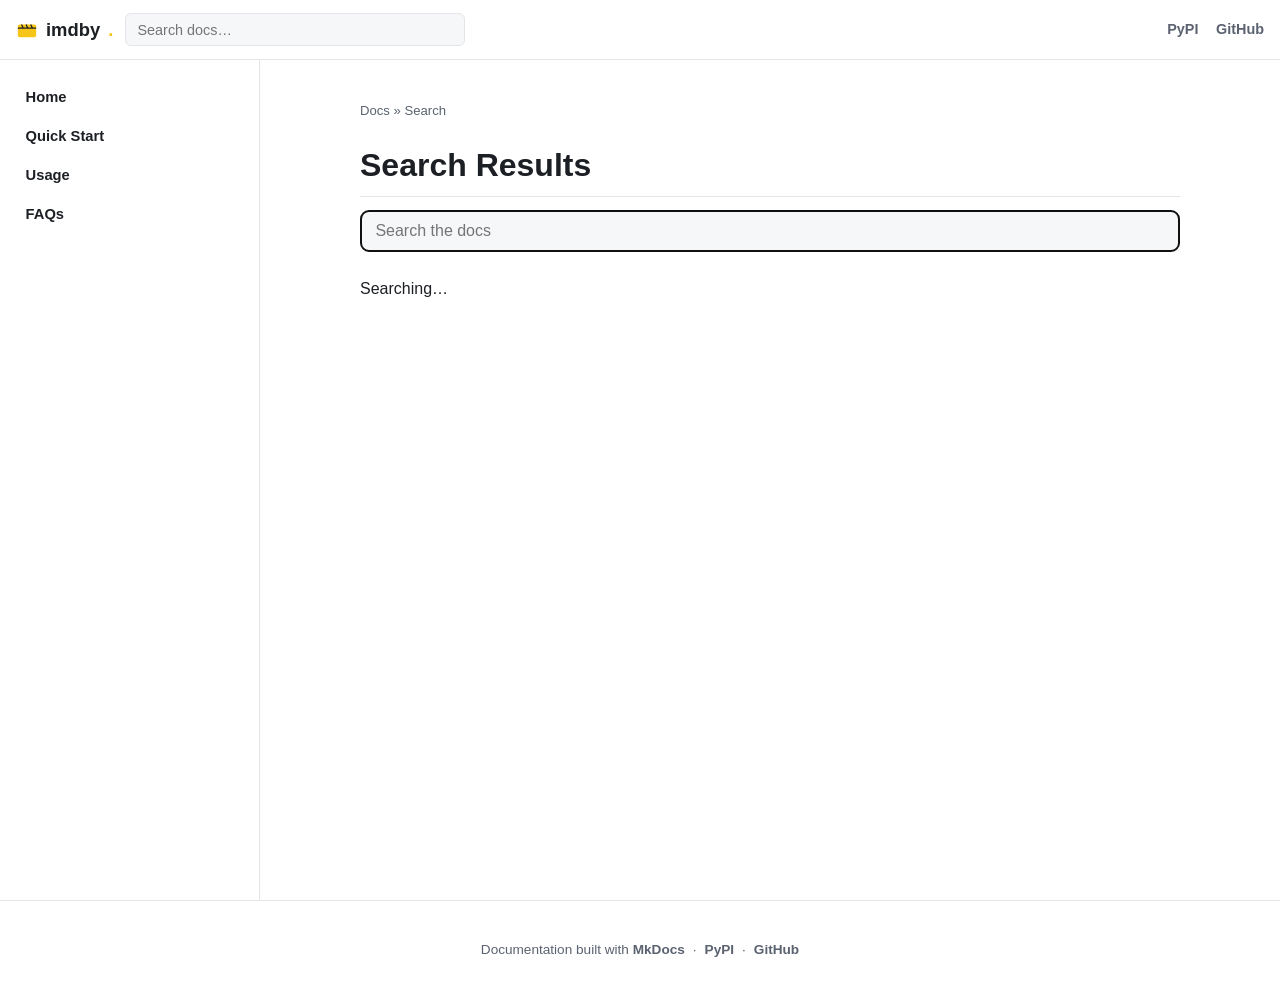
<file: search.html>
<!DOCTYPE html>
<html lang="en">
<head>
  <meta charset="utf-8">
  <meta http-equiv="X-UA-Compatible" content="IE=edge">
  <meta name="viewport" content="width=device-width, initial-scale=1.0">
  <link rel="shortcut icon" href="./img/favicon.ico">
  <title>Search — imdby</title>

  <link rel="stylesheet" href="./css/style.css">
</head>
<body>

  <header class="topbar">
    <button class="nav-toggle" aria-label="Toggle navigation" aria-controls="sidebar" aria-expanded="false">☰</button>
    <a href="./." class="brand">
      <svg width="22" height="22" viewBox="0 0 24 24" fill="none" xmlns="http://www.w3.org/2000/svg">
        <rect x="2" y="6" width="20" height="14" rx="2" fill="#f5c518"/>
        <path d="M2 10h20M6 6l2 4M11 6l2 4M16 6l2 4" stroke="#1c1f24" stroke-width="1.4"/>
      </svg>
      imdby<span class="dot">.</span>
    </a>
    <div class="topbar-search">
      <input type="text" placeholder="Search docs…" data-search-url="./search.html" aria-label="Search docs">
    </div>
    <nav class="topbar-links">
      <a href="https://pypi.org/project/imdby" target="_blank" rel="noopener">PyPI</a>
      <a href="https://github.com/santhoshse7en/imdby" target="_blank" rel="noopener">GitHub</a>
    </nav>
  </header>

  <div class="backdrop"></div>

  <div class="layout">
    <aside class="sidebar" id="sidebar">
      <nav aria-label="Documentation">
        <ul>
          <li><a href="./.">Home</a></li>
          <li><a href="./quick_start/">Quick Start</a></li>
          <li><a href="./usage/">Usage</a></li>
          <li><a href="./FAQ/">FAQs</a></li>
        </ul>
      </nav>
    </aside>

    <main class="content">
      <nav class="breadcrumbs" aria-label="Breadcrumb"><a href="./.">Docs</a> &raquo; Search</nav>

      <article class="prose">
        <h1 id="search">Search Results</h1>

        <form id="content_search" class="search-box" action="search.html">
          <span role="status" aria-live="polite" class="ui-helper-hidden-accessible"></span>
          <input name="q" id="mkdocs-search-query" type="text" placeholder="Search the docs" autocomplete="off" autofocus title="Type search term here">
        </form>

        <div id="mkdocs-search-results" class="search-results">Searching…</div>
      </article>
    </main>
  </div>

  <footer class="site-footer">
    <p>Documentation built with <a href="https://www.mkdocs.org/" target="_blank" rel="noopener">MkDocs</a><span class="sep">&middot;</span><a href="https://pypi.org/project/imdby">PyPI</a><span class="sep">&middot;</span><a href="https://github.com/santhoshse7en/imdby">GitHub</a></p>
  </footer>

  <script>var base_url = '.';</script>
  <script src="./js/nav.js"></script>
  <script src="./search/main.js" defer></script>
</body>
</html>
</file>
<file: css/style.css>
/* imdby docs — theme */

:root{
  --accent:#f5c518;
  --accent-ink:#8a6900;
  --bg:#ffffff;
  --bg-alt:#f6f7f9;
  --surface:#ffffff;
  --border:#e3e5e8;
  --text:#1c1f24;
  --text-muted:#5b6270;
  --link:#8a6900;
  --code-text:#1c1f24;
  --shadow:0 2px 10px rgba(20,20,20,.06);
  --radius:8px;
  --topbar-h:60px;
  --sidebar-w:260px;
}

@media (prefers-color-scheme: dark){
  :root{
    --bg:#0f1115;
    --bg-alt:#161a20;
    --surface:#14171c;
    --border:#262b33;
    --text:#e7e9ec;
    --text-muted:#9aa1ac;
    --link:#f5c518;
    --code-text:#e7e9ec;
    --shadow:0 2px 14px rgba(0,0,0,.4);
  }
}

*,*::before,*::after{box-sizing:border-box}
html{-webkit-text-size-adjust:100%}
body{
  margin:0;
  background:var(--bg);
  color:var(--text);
  font-family:-apple-system,BlinkMacSystemFont,"Segoe UI",Roboto,Helvetica,Arial,sans-serif;
  font-size:16px;
  line-height:1.6;
  -webkit-font-smoothing:antialiased;
}
a{color:var(--link);text-decoration:none}
a:hover{text-decoration:underline}
img{max-width:100%}
hr{border:none;border-top:1px solid var(--border);margin:2rem 0}

/* ---------- Topbar ---------- */
.topbar{
  position:fixed;top:0;left:0;right:0;height:var(--topbar-h);z-index:40;
  display:flex;align-items:center;gap:.75rem;
  padding:0 1rem;
  background:var(--surface);
  border-bottom:1px solid var(--border);
}
.nav-toggle{
  display:none;
  background:none;border:1px solid var(--border);border-radius:6px;
  width:38px;height:38px;color:var(--text);font-size:1.1rem;cursor:pointer;flex:none;
}
.brand{
  display:flex;align-items:center;gap:.5rem;
  font-weight:700;font-size:1.15rem;color:var(--text);flex:none;
}
.brand:hover{text-decoration:none}
.brand svg{flex:none}
.brand .dot{color:var(--accent)}
.topbar-search{flex:1;max-width:340px}
.topbar-search input{
  width:100%;padding:.45rem .7rem;border-radius:6px;border:1px solid var(--border);
  background:var(--bg-alt);color:var(--text);font-size:.9rem;
}
.topbar-search input:focus{outline:2px solid var(--accent);outline-offset:1px}
.topbar-links{display:flex;gap:1.1rem;margin-left:auto;flex:none}
.topbar-links a{color:var(--text-muted);font-size:.9rem;font-weight:600}
.topbar-links a:hover{color:var(--link)}

/* ---------- Layout ---------- */
.layout{display:flex;padding-top:var(--topbar-h);min-height:100vh}
.backdrop{display:none}

.sidebar{
  width:var(--sidebar-w);flex:none;
  position:sticky;top:var(--topbar-h);
  height:calc(100vh - var(--topbar-h));
  overflow-y:auto;
  border-right:1px solid var(--border);
  padding:1.25rem 1rem 2rem;
  background:var(--surface);
}
.sidebar nav ul{list-style:none;margin:0;padding:0}
.sidebar > nav > ul > li{margin-bottom:.15rem}
.sidebar a{
  display:block;padding:.4rem .6rem;border-radius:6px;color:var(--text);
  font-size:.92rem;font-weight:600;
}
.sidebar a:hover{background:var(--bg-alt);text-decoration:none}
.sidebar li.active > a{background:var(--accent);color:#1c1f24}
.sidebar ul.sub{margin:.15rem 0 .5rem 1rem;border-left:1px solid var(--border)}
.sidebar ul.sub a{font-weight:400;font-size:.86rem;color:var(--text-muted);padding:.3rem .6rem}
.sidebar ul.sub a:hover{color:var(--text)}
.sidebar-section-title{
  font-size:.72rem;text-transform:uppercase;letter-spacing:.06em;color:var(--text-muted);
  margin:1.1rem .6rem .4rem;font-weight:700;
}

.content{
  flex:1;min-width:0;
  padding:2.5rem 2.5rem 5rem;
  max-width:900px;
  margin:0 auto;
}

.breadcrumbs{font-size:.82rem;color:var(--text-muted);margin-bottom:1.5rem}
.breadcrumbs a{color:var(--text-muted)}
.breadcrumbs a:hover{color:var(--link)}

.prose h1,.prose h2,.prose h3,.prose h4{
  font-weight:700;line-height:1.3;margin:2rem 0 .8rem;scroll-margin-top:calc(var(--topbar-h) + 12px);
}
.prose h1{font-size:2rem;margin-top:0;padding-bottom:.6rem;border-bottom:1px solid var(--border)}
.prose h2{font-size:1.5rem}
.prose h3{font-size:1.2rem}
.prose h3 small{font-weight:400;font-size:.7em;color:var(--text-muted)}
.prose p{margin:0 0 1rem}
.prose ul,.prose ol{margin:0 0 1rem;padding-left:1.4rem}
.prose li{margin-bottom:.3rem}
.prose li > p{margin-bottom:.4rem}
.prose strong{font-weight:700}

.badges{display:flex;flex-wrap:wrap;gap:.4rem;margin:0 0 1.25rem}
.badges img{display:block}

.prose table{
  width:100%;border-collapse:collapse;margin:0 0 1.5rem;font-size:.92rem;
  border:1px solid var(--border);border-radius:var(--radius);overflow:hidden;
}
.prose th,.prose td{padding:.6rem .8rem;border-bottom:1px solid var(--border);text-align:left}
.prose th{background:var(--bg-alt);font-weight:700}
.prose tr:last-child td{border-bottom:none}

.prose :not(pre) > code{
  background:var(--bg-alt);border:1px solid var(--border);border-radius:4px;
  padding:.15em .4em;font-size:.85em;color:var(--code-text);
  font-family:ui-monospace,SFMono-Regular,Consolas,"Liberation Mono",Menlo,monospace;
}

.code-block{position:relative;margin:0 0 1.25rem}
.prose pre{
  background:var(--bg-alt);border:1px solid var(--border);border-radius:var(--radius);
  padding:1rem 1.1rem;overflow-x:auto;margin:0;
  font-size:.85rem;line-height:1.6;
}
.prose pre code{
  background:none;border:none;padding:0;font-size:1em;
  font-family:ui-monospace,SFMono-Regular,Consolas,"Liberation Mono",Menlo,monospace;
}
.copy-btn{
  position:absolute;top:.5rem;right:.5rem;
  background:var(--surface);border:1px solid var(--border);border-radius:6px;
  color:var(--text-muted);font-size:.72rem;padding:.25rem .55rem;cursor:pointer;
  opacity:0;transition:opacity .15s;
}
.code-block:hover .copy-btn,.copy-btn:focus{opacity:1}
.copy-btn.copied{color:var(--accent-ink);border-color:var(--accent)}

.page-nav{
  display:flex;justify-content:space-between;gap:1rem;margin-top:3rem;
  padding-top:1.5rem;border-top:1px solid var(--border);
}
.page-nav a{
  border:1px solid var(--border);border-radius:var(--radius);padding:.7rem 1rem;
  font-weight:600;font-size:.9rem;color:var(--text);flex:1;max-width:48%;
}
.page-nav a:hover{border-color:var(--accent);text-decoration:none}
.page-nav .next{text-align:right;margin-left:auto}
.page-nav small{display:block;color:var(--text-muted);font-weight:400;font-size:.75rem}

.site-footer{
  border-top:1px solid var(--border);padding:1.5rem;text-align:center;
  color:var(--text-muted);font-size:.85rem;
}
.site-footer a{color:var(--text-muted);font-weight:600}
.site-footer a:hover{color:var(--link)}
.site-footer .sep{margin:0 .5rem}

/* ---------- Search results page ---------- */
.search-box{margin-bottom:1.5rem}
.search-box input{
  width:100%;padding:.7rem .9rem;border-radius:var(--radius);border:1px solid var(--border);
  background:var(--bg-alt);color:var(--text);font-size:1rem;
}
.search-results article{
  padding:1rem 0;border-bottom:1px solid var(--border);
}
.search-results article h3{margin:0 0 .3rem;font-size:1.05rem}
.search-results article p{margin:0;color:var(--text-muted);font-size:.9rem}

/* ---------- 404 ---------- */
.error-page{text-align:center;padding:3rem 1rem}
.error-page h1{font-size:4rem;margin:0;color:var(--accent-ink)}
@media (prefers-color-scheme: dark){.error-page h1{color:var(--accent)}}

/* ---------- Responsive ---------- */
@media (max-width:900px){
  .nav-toggle{display:inline-flex;align-items:center;justify-content:center}
  .topbar-search{display:none}
  .sidebar{
    position:fixed;left:0;top:var(--topbar-h);z-index:50;
    transform:translateX(-100%);transition:transform .2s ease;
    box-shadow:var(--shadow);
  }
  .sidebar.open{transform:translateX(0)}
  .backdrop{
    display:none;position:fixed;inset:var(--topbar-h) 0 0 0;background:rgba(0,0,0,.35);z-index:45;
  }
  .backdrop.open{display:block}
  .content{padding:1.75rem 1.25rem 4rem}
  .topbar-links{gap:.75rem}
}
</file>
